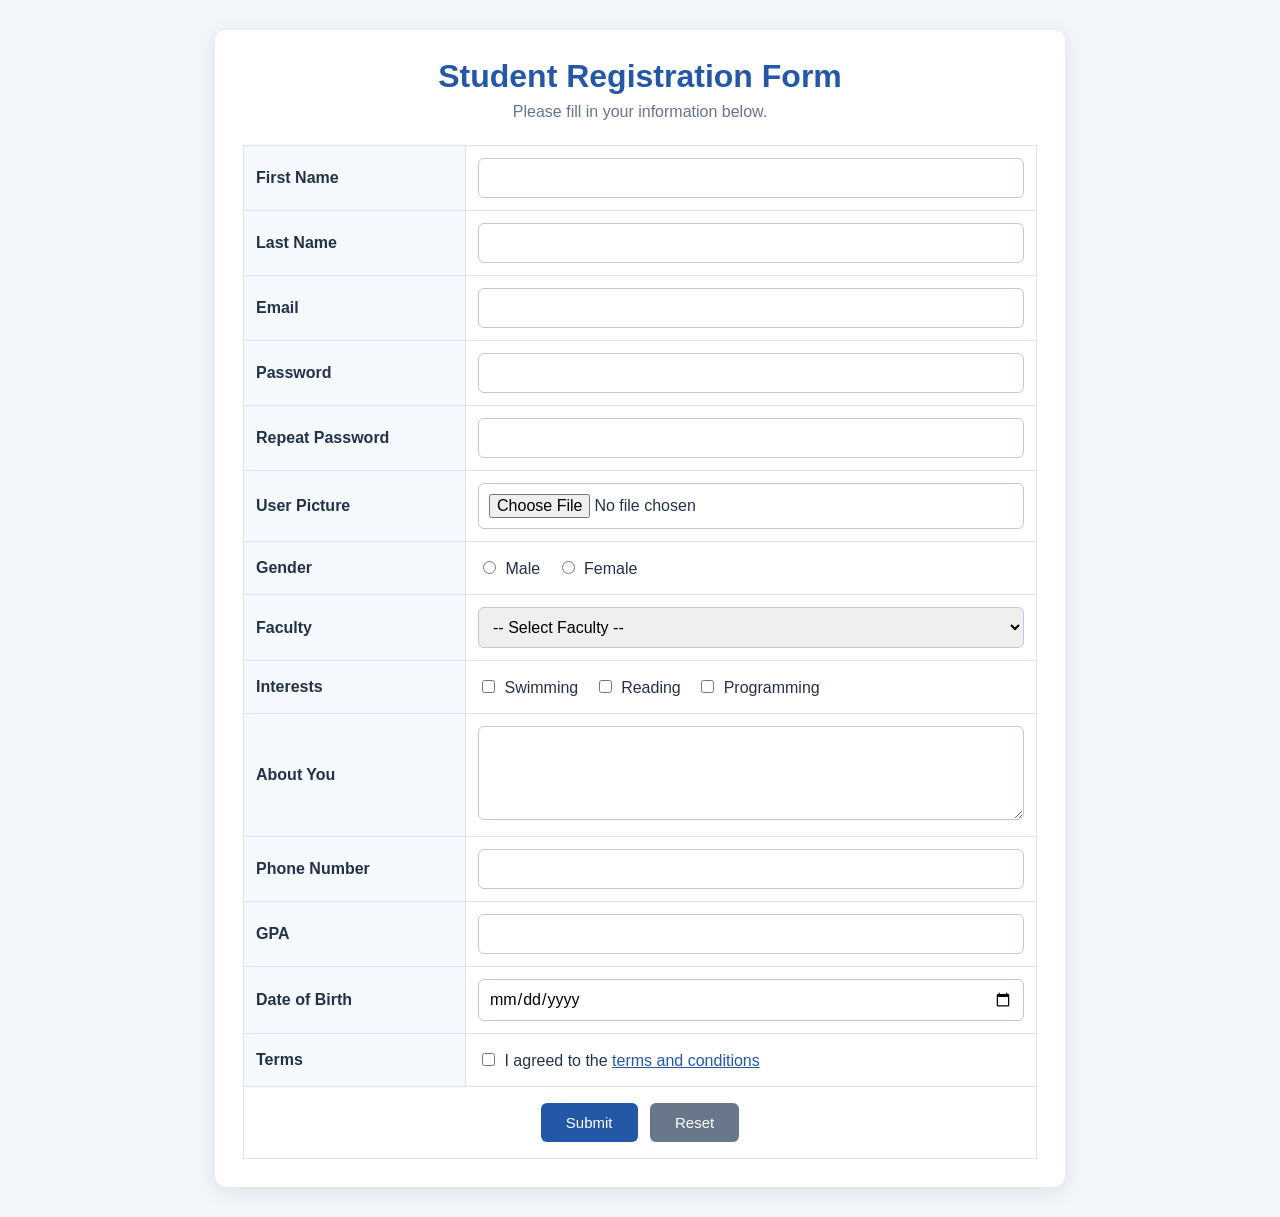
<file: Student-Registration/index.html>
<!DOCTYPE html>
<html lang="en">
<head>
  <meta charset="UTF-8">
  <meta name="viewport" content="width=device-width, initial-scale=1.0">
  <title>Student Registration</title>
  <link rel="stylesheet" href="style.css">
</head>
<body>
  <main class="container">
    <h1>Student Registration Form</h1>
    <p class="intro">Please fill in your information below.</p>

    <form action="Thankyou.html" method="get" enctype="multipart/form-data">
      <input type="hidden" name="user_id" value="">

      <table>
        <tr>
          <th><label for="first_name">First Name</label></th>
          <td><input type="text" id="first_name" name="first_name" required
              pattern="[A-Za-z ]+" title="Use letters only."></td>
        </tr>
        <tr>
          <th><label for="last_name">Last Name</label></th>
          <td><input type="text" id="last_name" name="last_name" required
              pattern="[A-Za-z ]+" title="Use letters only."></td>
        </tr>
        <tr>
          <th><label for="email">Email</label></th>
          <td><input type="email" id="email" name="email" required></td>
        </tr>
        <tr>
          <th><label for="password">Password</label></th>
          <td><input type="password" id="password" name="password" required minlength="8"
              pattern="(?=.*[a-z])(?=.*[A-Z])(?=.*[0-9])(?=.*[^A-Za-z0-9]).{8,}"
              title="At least 8 characters, including uppercase, lowercase, number and special character."></td>
        </tr>
        <tr>
          <th><label for="repeat_password">Repeat Password</label></th>
          <td><input type="password" id="repeat_password" name="repeat_password" required minlength="8"
              pattern="(?=.*[a-z])(?=.*[A-Z])(?=.*[0-9])(?=.*[^A-Za-z0-9]).{8,}"
              title="Enter a password with at least 8 characters, uppercase, lowercase, number and special character."></td>
        </tr>
        <tr>
          <th><label for="picture">User Picture</label></th>
          <td><input type="file" id="picture" name="picture" accept="image/*"></td>
        </tr>
        <tr>
          <th>Gender</th>
          <td>
            <label class="inline"><input type="radio" name="gender" value="Male" required> Male</label>
            <label class="inline"><input type="radio" name="gender" value="Female"> Female</label>
          </td>
        </tr>
        <tr>
          <th><label for="faculty">Faculty</label></th>
          <td>
            <select id="faculty" name="faculty" required>
              <option value="">-- Select Faculty --</option>
              <option>Engineering</option>
              <option>Computer Science</option>
              <option>Medicine</option>
              <option>Science</option>
              <option>Commerce</option>
              <option>Arts</option>
              <option>Other</option>
            </select>
          </td>
        </tr>
        <tr>
          <th>Interests</th>
          <td>
            <label class="inline"><input type="checkbox" name="interests" value="Swimming"> Swimming</label>
            <label class="inline"><input type="checkbox" name="interests" value="Reading"> Reading</label>
            <label class="inline"><input type="checkbox" name="interests" value="Programming"> Programming</label>
          </td>
        </tr>
        <tr>
          <th><label for="about">About You</label></th>
          <td><textarea id="about" name="about" rows="4"></textarea></td>
        </tr>
        <tr>
          <th><label for="phone">Phone Number</label></th>
          <td><input type="tel" id="phone" name="phone" required
              pattern="(010|011|012|015)[0-9]{8}"
              title="Enter an 11-digit Egyptian mobile number starting with 010, 011, 012 or 015."></td>
        </tr>
        <tr>
          <th><label for="gpa">GPA</label></th>
          <td><input type="number" id="gpa" name="gpa" required min="0" max="4" step="0.1"></td>
        </tr>
        <tr>
          <th><label for="dob">Date of Birth</label></th>
          <td><input type="date" id="dob" name="dob" required></td>
        </tr>
        <tr>
          <th>Terms</th>
          <td>
            <label class="inline">
              <input type="checkbox" name="terms" value="agreed" required>
              I agreed to the <a href="terms.html" target="_blank" rel="noopener">terms and conditions</a>
            </label>
          </td>
        </tr>
        <tr>
          <td colspan="2" class="buttons">
            <button type="submit">Submit</button>
            <button type="reset" class="reset">Reset</button>
          </td>
        </tr>
      </table>
    </form>
  </main>
</body>
</html>
</file>
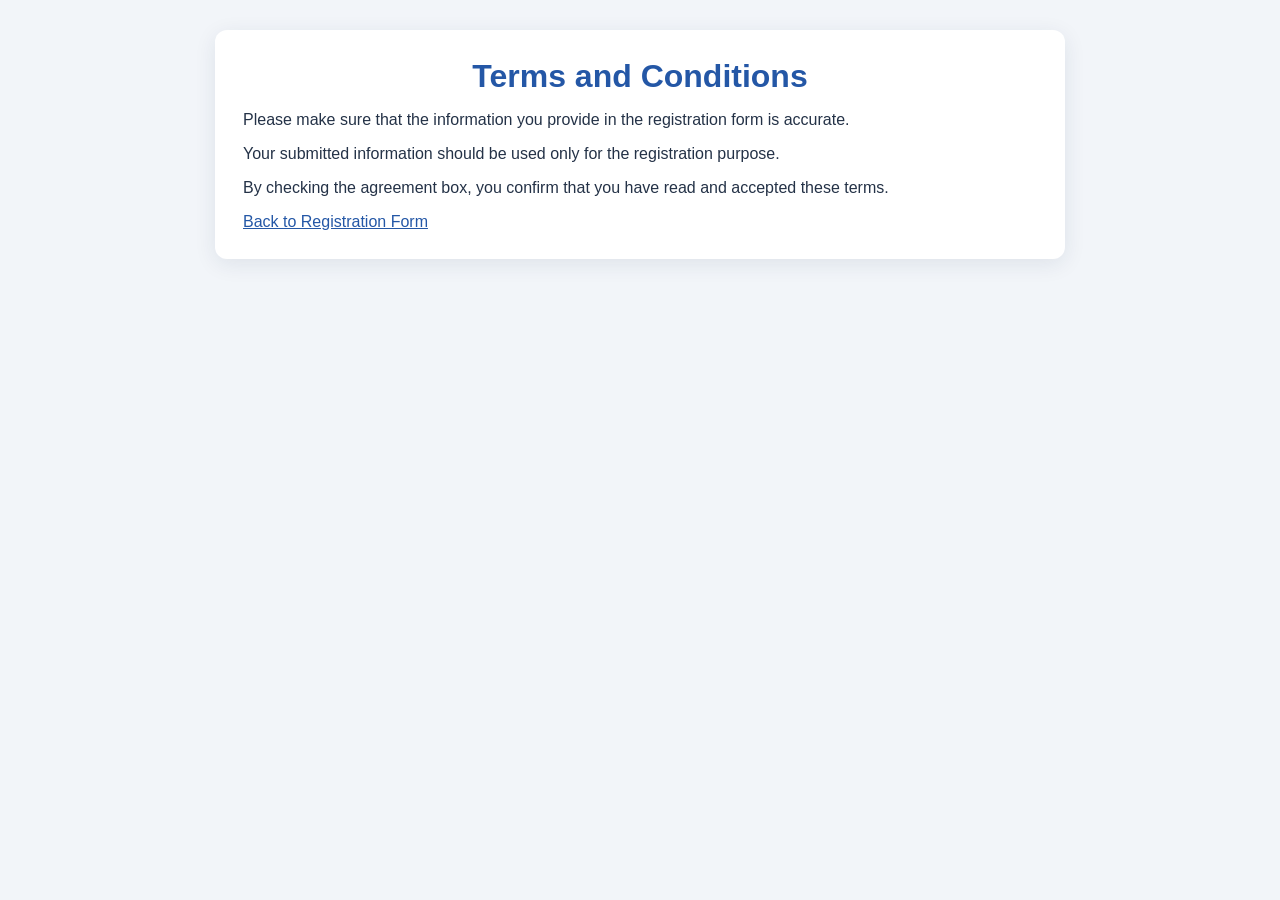
<file: Student-Registration/terms.html>
<!DOCTYPE html>
<html lang="en">
<head>
  <meta charset="UTF-8">
  <meta name="viewport" content="width=device-width, initial-scale=1.0">
  <title>Terms and Conditions</title>
  <link rel="stylesheet" href="style.css">
</head>
<body>
  <main class="container">
    <h1>Terms and Conditions</h1>
    <p>Please make sure that the information you provide in the registration form is accurate.</p>
    <p>Your submitted information should be used only for the registration purpose.</p>
    <p>By checking the agreement box, you confirm that you have read and accepted these terms.</p>
    <a href="index.html">Back to Registration Form</a>
  </main>
</body>
</html>
</file>
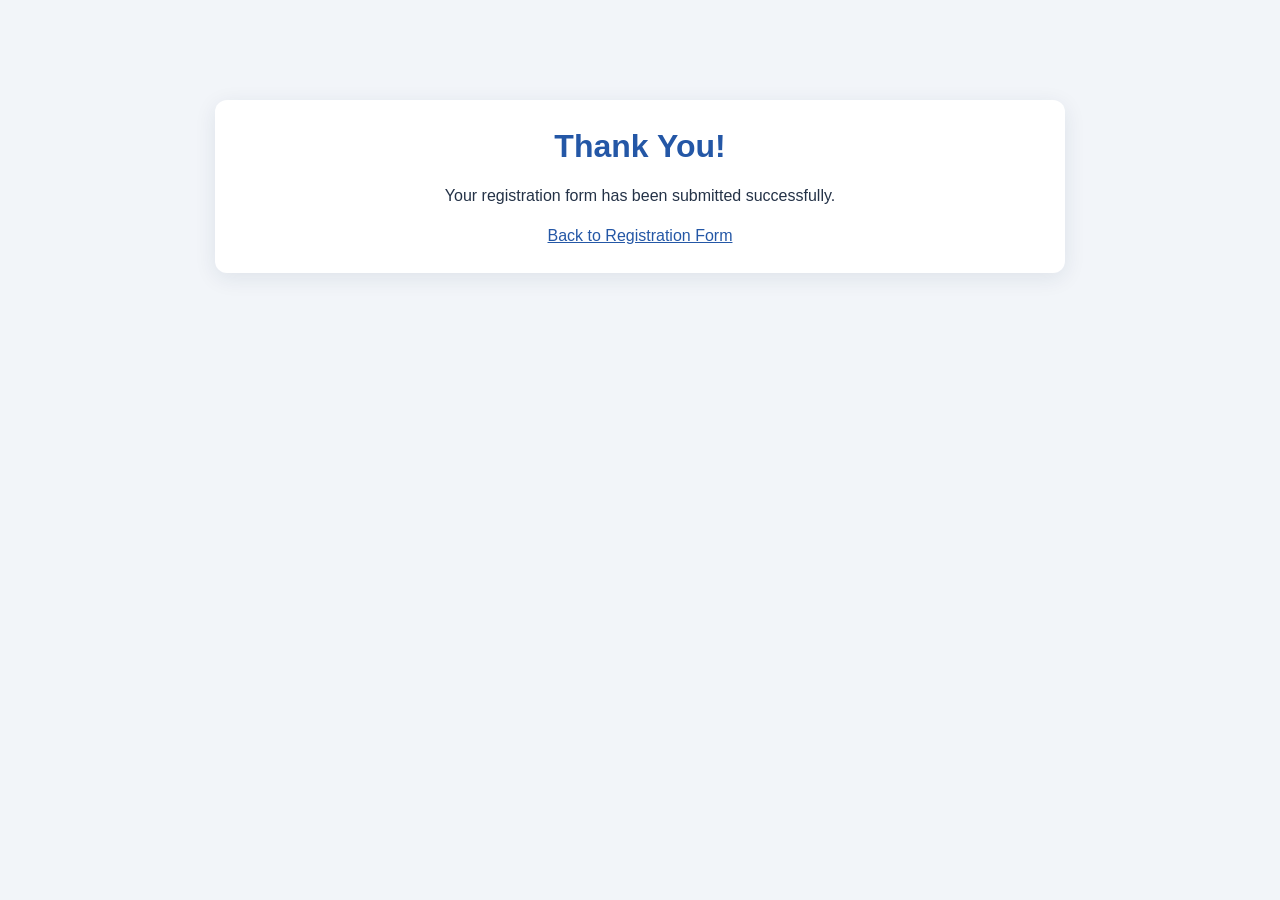
<file: Student-Registration/Thankyou.html>
<!DOCTYPE html>
<html lang="en">
<head>
  <meta charset="UTF-8">
  <meta name="viewport" content="width=device-width, initial-scale=1.0">
  <title>Thank You</title>
  <link rel="stylesheet" href="style.css">
</head>
<body>
  <main class="container thankyou">
    <h1>Thank You!</h1>
    <p>Your registration form has been submitted successfully.</p>
    <a href="index.html">Back to Registration Form</a>
  </main>
</body>
</html>
</file>
<file: Student-Registration/style.css>
* { box-sizing: border-box; }
body {
  margin: 0;
  padding: 30px 16px;
  font-family: Arial, sans-serif;
  background: #f2f5f9;
  color: #243247;
}
.container {
  max-width: 850px;
  margin: 0 auto;
  padding: 28px;
  background: #fff;
  border-radius: 12px;
  box-shadow: 0 5px 22px rgba(25, 45, 75, .09);
}
h1 { margin: 0 0 8px; text-align: center; color: #2457a6; }
.intro { text-align: center; margin: 0 0 24px; color: #66758a; }
table { width: 100%; border-collapse: collapse; }
th, td { padding: 12px; border: 1px solid #dce3ed; text-align: left; }
th { width: 28%; background: #f5f8fc; }
input:not([type="radio"]):not([type="checkbox"]), select, textarea {
  width: 100%;
  padding: 10px;
  border: 1px solid #bdc9d8;
  border-radius: 6px;
  font: inherit;
}
input[type="radio"], input[type="checkbox"] { margin-right: 5px; }
.inline { display: inline-block; margin: 4px 12px 4px 0; }
a { color: #2457a6; }
.buttons { text-align: center; }
button {
  border: 0;
  border-radius: 6px;
  padding: 11px 25px;
  margin: 4px;
  color: white;
  background: #2457a6;
  font-size: 15px;
  cursor: pointer;
}
button.reset { background: #687789; }
.thankyou { margin-top: 70px; text-align: center; }
.thankyou p { margin: 22px 0; }
@media (max-width: 600px) {
  .container { padding: 16px; }
  th, td { display: block; width: 100%; }
  th { border-bottom: 0; }
  td { border-top: 0; }
}
</file>
